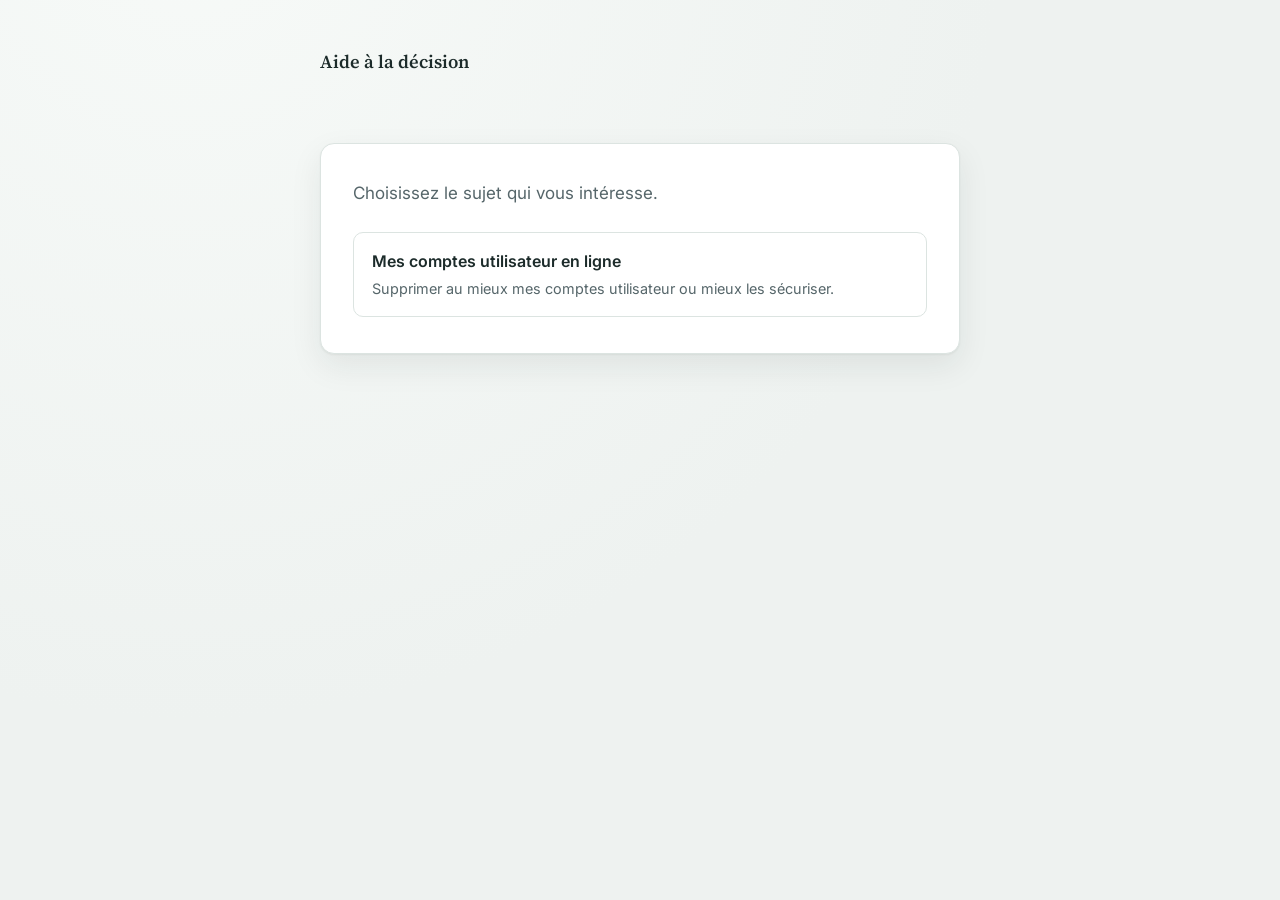
<file: index.html>
<!DOCTYPE html>
<html lang="fr">
<head>
<meta charset="UTF-8">
<meta name="viewport" content="width=device-width, initial-scale=1">
<meta name="app-version" content="__VERSION__">
<title>Arbres de décision</title>
<link rel="preconnect" href="https://fonts.googleapis.com">
<link rel="preconnect" href="https://fonts.gstatic.com" crossorigin>
<link href="https://fonts.googleapis.com/css2?family=Source+Serif+4:wght@500;600&family=Inter:wght@400;500;600&display=swap" rel="stylesheet">
<link rel="stylesheet" href="style.css?v=__VERSION__">
</head>
<body>
  <div class="page">
    <header class="app-header">
      <a class="home-link" id="home-link" href="./" hidden>🏠​ Retour à l'accueil</a>
      <p class="app-title" id="app-title">Chargement…</p>
      <nav class="trail" id="trail" aria-label="Parcours"></nav>
    </header>

    <main class="card" id="card"></main>
  </div>

  <script src="script.js?v=__VERSION__"></script>
</body>
</html>
</file>
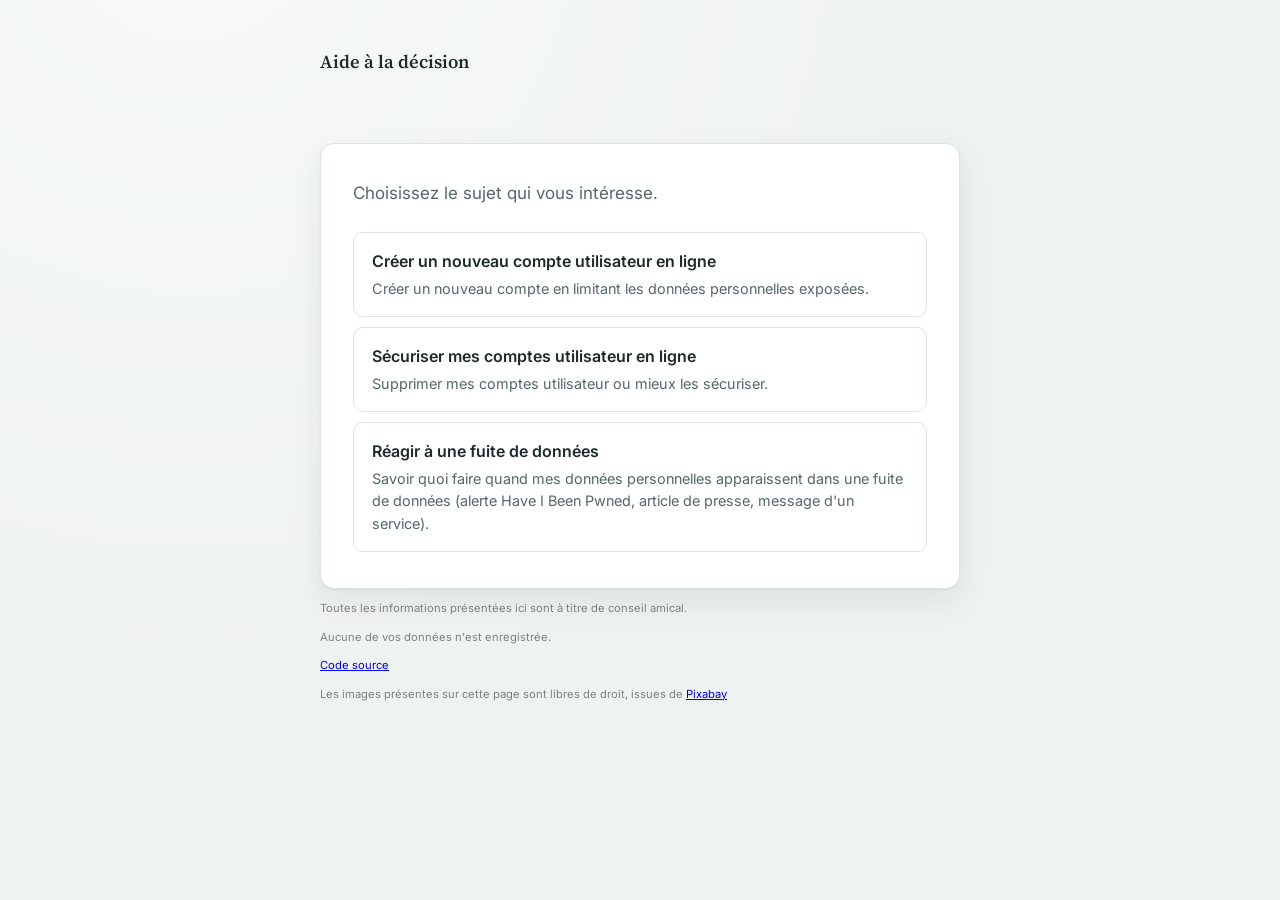
<file: src/index.html>
<!DOCTYPE html>
<html lang="fr">
<head>
<meta charset="UTF-8">
<meta name="viewport" content="width=device-width, initial-scale=1">
<meta name="app-version" content="__VERSION__">
<title>Arbres de décision</title>
<link rel="preconnect" href="https://fonts.googleapis.com">
<link rel="preconnect" href="https://fonts.gstatic.com" crossorigin>
<link href="https://fonts.googleapis.com/css2?family=Source+Serif+4:wght@500;600&family=Inter:wght@400;500;600&display=swap" rel="stylesheet">
<link rel="stylesheet" href="style.css?v=__VERSION__">
</head>
<body>
  <div class="page">
    <header class="app-header">
      <a class="home-link" id="home-link" href="./" hidden>🏠​ Retour à l'accueil</a>
      <p class="app-title" id="app-title">Chargement…</p>
      <nav class="trail" id="trail" aria-label="Parcours"></nav>
    </header>

    <main class="card" id="card"></main>

    <div class="footer">
      <p>Toutes les informations présentées ici sont à titre de conseil amical.</p>
      <p>Aucune de vos données n'est enregistrée.</p>
      <a href="https://github.com/shizuka42/personal-assist-decision-trees" target="_blank">Code source</a>
      <p>Les images présentes sur cette page sont libres de droit, issues de <a href="https://pixabay.com/fr/" target="_blank">Pixabay</a></p>
    </div>
  </div>
  

  <script src="script.js?v=__VERSION__"></script>
</body>
</html>
</file>
<file: style.css>
/* ------------------------------------------------------------
   Tokens
   ------------------------------------------------------------ */
:root {
  --color-bg: #EEF2F0;
  --color-surface: #FFFFFF;
  --color-ink: #1C2B2A;
  --color-ink-soft: #56666A;
  --color-accent: #B0742E;
  --color-accent-ink: #6E4415;
  --color-accent-soft: #F1E3CE;
  --color-line: #DCE4E1;

  --font-serif: "Source Serif 4", Georgia, "Times New Roman", serif;
  --font-sans: "Inter", -apple-system, BlinkMacSystemFont, "Segoe UI", sans-serif;

  --radius: 14px;
  --shadow-card: 0 1px 2px rgba(28, 43, 42, 0.06), 0 12px 32px rgba(28, 43, 42, 0.08);
}

* { box-sizing: border-box; }

html { -webkit-text-size-adjust: 100%; }

body {
  margin: 0;
  min-height: 100vh;
  background: var(--color-bg);
  background-image: radial-gradient(circle at 15% -10%, #F7FAF8 0%, var(--color-bg) 55%);
  color: var(--color-ink);
  font-family: var(--font-sans);
  font-size: 17px;
  line-height: 1.55;
  display: flex;
  justify-content: center;
  padding: 48px 20px 80px;
}

.page {
  width: 100%;
  max-width: 640px;
}

/* ------------------------------------------------------------
   En-tête + fil du parcours
   ------------------------------------------------------------ */
.app-header {
  margin-bottom: 28px;
}

.app-title {
  font-family: var(--font-serif);
  font-weight: 600;
  font-size: 1.15rem;
  color: var(--color-ink);
  margin: 0 0 14px;
}

.trail {
  display: flex;
  flex-wrap: wrap;
  align-items: center;
  gap: 6px;
  min-height: 24px;
}

.trail-item {
  background: none;
  border: none;
  padding: 3px 2px;
  font-family: var(--font-sans);
  font-size: 0.86rem;
  color: var(--color-ink-soft);
  cursor: pointer;
  border-radius: 6px;
  max-width: 220px;
  overflow: hidden;
  text-overflow: ellipsis;
  white-space: nowrap;
}

.trail-item:hover,
.trail-item:focus-visible {
  color: var(--color-accent-ink);
  text-decoration: underline;
}

.trail-sep {
  color: var(--color-line);
  font-size: 0.8rem;
}

.trail-item.current {
  color: var(--color-ink);
  font-weight: 600;
  cursor: default;
  text-decoration: none;
}

/* ------------------------------------------------------------
   Carte principale
   ------------------------------------------------------------ */
.card {
  background: var(--color-surface);
  border: 1px solid var(--color-line);
  border-radius: var(--radius);
  box-shadow: var(--shadow-card);
  padding: 36px 32px;
}

.card-kicker {
  display: inline-block;
  font-family: var(--font-sans);
  font-size: 0.78rem;
  font-weight: 600;
  color: var(--color-accent-ink);
  background: var(--color-accent-soft);
  padding: 4px 10px;
  border-radius: 999px;
  margin-bottom: 16px;
}

.card h2 {
  font-family: var(--font-serif);
  font-weight: 600;
  font-size: 1.55rem;
  line-height: 1.3;
  margin: 0 0 10px;
  color: var(--color-ink);
}

.card-texte {
  color: var(--color-ink-soft);
  margin: 0 0 26px;
  max-width: 52ch;
}
.card-texte:empty { display: none; margin: 0; }

/* Choix (question) */
.choices {
  display: flex;
  flex-direction: column;
  gap: 10px;
}

.choice-btn {
  text-align: left;
  width: 100%;
  padding: 16px 18px;
  background: var(--color-surface);
  border: 1.5px solid var(--color-line);
  border-radius: 10px;
  font-family: var(--font-sans);
  font-size: 1rem;
  color: var(--color-ink);
  cursor: pointer;
  transition: border-color 0.15s ease, background 0.15s ease, transform 0.1s ease;
}

.choice-btn:hover,
.choice-btn:focus-visible {
  border-color: var(--color-accent);
  background: var(--color-accent-soft);
  outline: none;
}

.choice-btn:active {
  transform: scale(0.99);
}

/* Conclusion */
.conclusion-texte {
  color: var(--color-ink);
  white-space: pre-line;
}

.links {
  display: flex;
  flex-direction: column;
  gap: 8px;
  margin-top: 22px;
}

.link-btn {
  display: block;
  text-decoration: none;
  padding: 13px 16px;
  border: 1.5px solid var(--color-accent-soft);
  background: var(--color-accent-soft);
  color: var(--color-accent-ink);
  border-radius: 10px;
  font-size: 0.95rem;
  font-weight: 600;
}
.link-btn:hover { border-color: var(--color-accent); }

.actions-row {
  display: flex;
  gap: 10px;
  margin-top: 28px;
  padding-top: 22px;
  border-top: 1px solid var(--color-line);
}

.btn-secondary {
  padding: 11px 16px;
  background: none;
  border: 1.5px solid var(--color-line);
  border-radius: 10px;
  color: var(--color-ink-soft);
  font-family: var(--font-sans);
  font-size: 0.92rem;
  cursor: pointer;
}
.btn-secondary:hover { border-color: var(--color-ink-soft); color: var(--color-ink); }

/* ------------------------------------------------------------
   États utilitaires
   ------------------------------------------------------------ */
.error-box {
  background: #FBEDEA;
  border: 1px solid #E7B9AC;
  color: #7A2E18;
  padding: 16px 18px;
  border-radius: 10px;
  font-size: 0.95rem;
}

@media (max-width: 480px) {
  .card { padding: 26px 20px; }
  .card h2 { font-size: 1.32rem; }
}

@media (prefers-reduced-motion: reduce) {
  .choice-btn { transition: none; }
}

/* ------------------------------------------------------------
   Accueil multi-arbres, images, liens externes
   ------------------------------------------------------------ */
[hidden] { display: none !important; }

.home-link {
  display: inline-block;
  margin-bottom: 14px;
  font-size: 0.86rem;
  color: var(--color-ink-soft);
  text-decoration: none;
}
.home-link:hover,
.home-link:focus-visible { color: var(--color-accent-ink); text-decoration: underline; }

.tree-link { display: block; text-decoration: none; }
.tree-link-title { display: block; font-weight: 600; }
.tree-link-desc { display: block; margin-top: 4px; font-size: 0.9rem; color: var(--color-ink-soft); }

.images, .links { margin: 22px 0 26px; }
.images { display: flex; flex-direction: column; gap: 16px; }

.image-item { margin: 0; }
.image-link { display: block; cursor: zoom-in; }
.image-item img {
  display: block;
  max-width: 100%;
  height: auto;
  border: 1px solid var(--color-line);
  border-radius: 10px;
}
.image-item figcaption { margin-top: 6px; font-size: 0.86rem; color: var(--color-ink-soft); }

.link-btn::after { content: " ↗"; }
</file>
<file: src/style.css>
/* ------------------------------------------------------------
   Tokens
   ------------------------------------------------------------ */
:root {
  --color-bg: #EEF2F0;
  --color-surface: #FFFFFF;
  --color-ink: #1C2B2A;
  --color-ink-soft: #56666A;
  --color-accent: #B0742E;
  --color-accent-ink: #6E4415;
  --color-accent-soft: #F1E3CE;
  --color-line: #DCE4E1;

  --font-serif: "Source Serif 4", Georgia, "Times New Roman", serif;
  --font-sans: "Inter", -apple-system, BlinkMacSystemFont, "Segoe UI", sans-serif;

  --radius: 14px;
  --shadow-card: 0 1px 2px rgba(28, 43, 42, 0.06), 0 12px 32px rgba(28, 43, 42, 0.08);
}

* { box-sizing: border-box; }

html { -webkit-text-size-adjust: 100%; }

body {
  margin: 0;
  min-height: 100vh;
  background: var(--color-bg);
  background-image: radial-gradient(circle at 15% -10%, #F7FAF8 0%, var(--color-bg) 55%);
  color: var(--color-ink);
  font-family: var(--font-sans);
  font-size: 17px;
  line-height: 1.55;
  display: flex;
  justify-content: center;
  padding: 48px 20px 80px;
}

.page {
  width: 100%;
  max-width: 640px;
}

/* ------------------------------------------------------------
   En-tête + fil du parcours
   ------------------------------------------------------------ */
.app-header {
  margin-bottom: 28px;
}

.app-title {
  font-family: var(--font-serif);
  font-weight: 600;
  font-size: 1.15rem;
  color: var(--color-ink);
  margin: 0 0 14px;
}

.trail {
  display: flex;
  flex-wrap: wrap;
  align-items: center;
  gap: 6px;
  min-height: 24px;
}

.trail-item {
  background: none;
  border: none;
  padding: 3px 2px;
  font-family: var(--font-sans);
  font-size: 0.86rem;
  color: var(--color-ink-soft);
  cursor: pointer;
  border-radius: 6px;
  max-width: 220px;
  overflow: hidden;
  text-overflow: ellipsis;
  white-space: nowrap;
}

.trail-item:hover,
.trail-item:focus-visible {
  color: var(--color-accent-ink);
  text-decoration: underline;
}

.trail-sep {
  color: var(--color-line);
  font-size: 0.8rem;
}

.trail-item.current {
  color: var(--color-ink);
  font-weight: 600;
  cursor: default;
  text-decoration: none;
}

/* ------------------------------------------------------------
   Carte principale
   ------------------------------------------------------------ */
.card {
  background: var(--color-surface);
  border: 1px solid var(--color-line);
  border-radius: var(--radius);
  box-shadow: var(--shadow-card);
  padding: 36px 32px;
}

.card-kicker {
  display: inline-block;
  font-family: var(--font-sans);
  font-size: 0.78rem;
  font-weight: 600;
  color: var(--color-accent-ink);
  background: var(--color-accent-soft);
  padding: 4px 10px;
  border-radius: 999px;
  margin-bottom: 16px;
}

.card h2 {
  font-family: var(--font-serif);
  font-weight: 600;
  font-size: 1.55rem;
  line-height: 1.3;
  margin: 0 0 10px;
  color: var(--color-ink);
}

.card-texte {
  color: var(--color-ink-soft);
  margin: 0 0 26px;
  max-width: 52ch;
}
.card-texte:empty { display: none; margin: 0; }

/* Choix (question) */
.choices {
  display: flex;
  flex-direction: column;
  gap: 10px;
}

.choice-btn {
  text-align: left;
  width: 100%;
  padding: 16px 18px;
  background: var(--color-surface);
  border: 1.5px solid var(--color-line);
  border-radius: 10px;
  font-family: var(--font-sans);
  font-size: 1rem;
  color: var(--color-ink);
  cursor: pointer;
  transition: border-color 0.15s ease, background 0.15s ease, transform 0.1s ease;
}

.choice-btn:hover,
.choice-btn:focus-visible {
  border-color: var(--color-accent);
  background: var(--color-accent-soft);
  outline: none;
}

.choice-btn:active {
  transform: scale(0.99);
}

/* Conclusion */
.conclusion-texte {
  color: var(--color-ink);
  white-space: pre-line;
}

.links,
.resources {
  display: flex;
  flex-direction: column;
  gap: 8px;
  margin-top: 22px;
}

.link-btn,
.resource-btn {
  display: block;
  text-decoration: none;
  padding: 13px 16px;
  border: 1.5px solid var(--color-accent-soft);
  background: var(--color-accent-soft);
  color: var(--color-accent-ink);
  border-radius: 10px;
  font-size: 0.95rem;
  font-weight: 600;
}
.link-btn:hover,
.resource-btn:hover { border-color: var(--color-accent); }

.actions-row {
  display: flex;
  gap: 10px;
  margin-top: 28px;
  padding-top: 22px;
  border-top: 1px solid var(--color-line);
}

.btn-secondary {
  padding: 11px 16px;
  background: none;
  border: 1.5px solid var(--color-line);
  border-radius: 10px;
  color: var(--color-ink-soft);
  font-family: var(--font-sans);
  font-size: 0.92rem;
  cursor: pointer;
}
.btn-secondary:hover { border-color: var(--color-ink-soft); color: var(--color-ink); }

/* ------------------------------------------------------------
   États utilitaires
   ------------------------------------------------------------ */
.error-box {
  background: #FBEDEA;
  border: 1px solid #E7B9AC;
  color: #7A2E18;
  padding: 16px 18px;
  border-radius: 10px;
  font-size: 0.95rem;
}

@media (max-width: 480px) {
  .card { padding: 26px 20px; }
  .card h2 { font-size: 1.32rem; }
}

@media (prefers-reduced-motion: reduce) {
  .choice-btn { transition: none; }
}

/* ------------------------------------------------------------
   Accueil multi-arbres, images, liens externes
   ------------------------------------------------------------ */
[hidden] { display: none !important; }

.home-link {
  display: inline-block;
  margin-bottom: 14px;
  font-size: 0.86rem;
  color: var(--color-ink-soft);
  text-decoration: none;
}
.home-link:hover,
.home-link:focus-visible { color: var(--color-accent-ink); text-decoration: underline; }

.tree-link { display: block; text-decoration: none; }
.tree-link-title { display: block; font-weight: 600; }
.tree-link-desc { display: block; margin-top: 4px; font-size: 0.9rem; color: var(--color-ink-soft); }

.images, .links, .resources { margin: 22px 0 26px; }
.images { display: flex; flex-direction: column; gap: 16px; }

.image-item { margin: 0; }
.image-link { display: block; cursor: zoom-in; }
.image-item img {
  display: block;
  max-width: 100%;
  height: auto;
  border: 1px solid var(--color-line);
  border-radius: 10px;
}
.image-item figcaption { margin-top: 6px; font-size: 0.86rem; color: var(--color-ink-soft); }

.link-btn::after { content: " ↗"; }
.resource-btn::before { content: "⬇ "; }

/* ------------------------------------------------------------
   Pied de page
   ------------------------------------------------------------ */
.footer {
  color: grey;
  font-size: 0.7rem;
}
</file>
